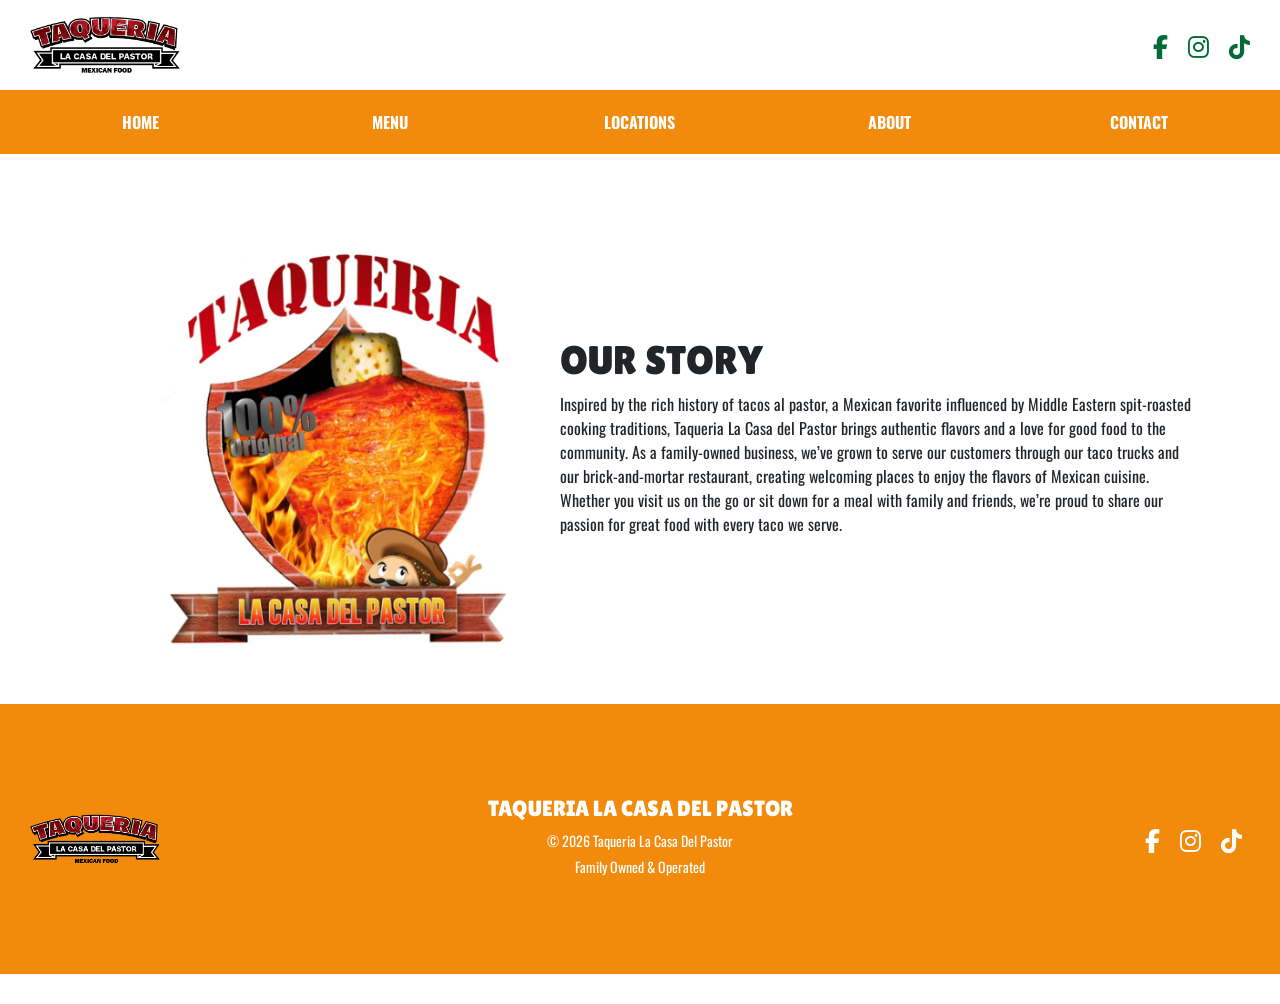
<file: about.html>
<!DOCTYPE html>
<html lang="en">
	<head>
		<meta charset="utf-8">
		<title>Taqueria La Casa Del Pastor</title>
		<meta name="viewport" content="width=device-width, initial-scale=1">

		<!-- Bootstrap CSS -->
		<link rel="stylesheet" href="https://cdn.jsdelivr.net/npm/bootstrap@4.6.2/dist/css/bootstrap.min.css" integrity="sha384-xOolHFLEh07PJGoPkLv1IbcEPTNtaed2xpHsD9ESMhqIYd0nLMwNLD69Npy4HI+N" crossorigin="anonymous">

		<!-- Google Fonts -->
		<link rel="preconnect" href="https://fonts.googleapis.com">
		<link rel="preconnect" href="https://fonts.gstatic.com" crossorigin>
		<link href="https://fonts.googleapis.com/css2?family=Lilita+One&family=Titan+One&family=Chango&family=Oswald&family=Roboto+Condensed&family=Barlow+Condensed&display=swap" rel="stylesheet">

		<!-- Font Awesome Icons -->
		<link rel="stylesheet" href="https://cdnjs.cloudflare.com/ajax/libs/font-awesome/6.7.2/css/all.min.css">

		<!-- Custom CSS -->
		<link rel="stylesheet" href="css/mystyle.css">

		<!-- jQuery and Bootstrap JavaScript -->
		<script src="https://cdn.jsdelivr.net/npm/jquery@3.5.1/dist/jquery.slim.min.js" integrity="sha384-DfXdz2htPH0lsSSs5nCTpuj/zy4C+OGpamoFVy38MVBnE+IbbVYUew+OrCXaRkfj" crossorigin="anonymous"></script>
		<script src="https://cdn.jsdelivr.net/npm/bootstrap@4.6.2/dist/js/bootstrap.bundle.min.js" integrity="sha384-Fy6S3B9q64WdZWQUiU+q4/2Lc9npb8tCaSX9FK7E8HnRr0Jz8D6OP9dO5Vg3Q9ct" crossorigin="anonymous"></script>
	</head>
	

<body>

	<!-- Header -->
	<header class="site-header">
		
		<!-- Logo -->
		<a href="index.html">
        	<img src="images/logo.png" alt="Taqueria La Casa Del Pastor Logo">
    	</a>

		<!-- Social Media Icons -->
		<div class="social-icons">
			<a href="https://www.facebook.com/taquerialacasadelpastor" aria-label="Facebook" target="_blank" rel="noopener noreferrer">
				<i class="fab fa-facebook-f"></i>
			</a>

			<a href="https://www.instagram.com/taquerialacasadelpastor" aria-label="Instagram" target="_blank" rel="noopener noreferrer">
				<i class="fab fa-instagram"></i>
			</a>

			<a href="https://www.tiktok.com/@taquerialacasadelpastor" aria-label="TikTok" target="_blank" rel="noopener noreferrer">
				<i class="fab fa-tiktok"></i>
			</a>
		</div>

		<!-- Mobile Hamburger Button -->
		<button class="navbar-toggler navbar-dark" type="button"
				data-toggle="collapse" data-target="#collapsibleNavbar">
			<span class="navbar-toggler-icon"></span>
		</button>

	</header>

    <!-- Navigation -->
    <nav class="navbar navbar-expand-md navbar-dark">

		<div class="collapse navbar-collapse" id="collapsibleNavbar">
			<ul class="navbar-nav">
				<li class="nav-item">
					<a class="nav-link" href="index.html">Home</a>
				</li>
				<li class="nav-item">
					<a class="nav-link" href="menu.html">Menu</a>
				</li>
				<li class="nav-item">
					<a class="nav-link" href="locations.html">Locations</a>
				</li>
				<li class="nav-item">
					<a class="nav-link" href="about.html">About</a>
				</li>
				<li class="nav-item">
					<a class="nav-link" href="contact.html">Contact</a>
				</li>
			</ul>
		</div>

    </nav>

	<!-- About Section -->
	<section class="about-section">
		<div class="container">
			<div class="row align-items-center">

				<!-- Classic Logo -->
				<div class="col-md-5 about-logo">
					<img src="images/classic-logo.png"
						alt="Taqueria La Casa Del Pastor Classic Logo">
				</div>
				
				<!-- About Text -->
				<div class="col-md-7 about-text">
					<h1>Our Story</h1>
					<p>
						Inspired by the rich history of tacos al pastor, a Mexican favorite influenced by Middle Eastern spit-roasted cooking traditions, Taqueria La Casa del Pastor brings authentic flavors and a love for good food to the community. As a family-owned business, we’ve grown to serve our customers through our taco trucks and our brick-and-mortar restaurant, creating welcoming places to enjoy the flavors of Mexican cuisine. Whether you visit us on the go or sit down for a meal with family and friends, we’re proud to share our passion for great food with every taco we serve.
					</p>
				</div>

			</div>
		</div>	

	<!-- Footer -->
	<footer class="site-footer">
		<div class="container-fluid">
			<div class="row align-items-center">

				<!-- Logo -->
				<div class="col-12 col-md-3 text-center text-md-left">
					<a href="index.html">
						<img src="images/logo.png" alt="Taqueria Logo" class="footer-logo">
					</a>
				</div>

				<!-- Information -->
				<div class="col-12 col-md-6 text-center">
					<h3>TAQUERIA LA CASA DEL PASTOR</h3>
					<p>&copy; 2026 Taqueria La Casa Del Pastor</p>
					<p>Family Owned & Operated</p>
				</div>

				<!-- Social Icons -->
				<div class="col-12 col-md-3 text-center text-md-right footer-social">
					<a href="https://www.facebook.com/taquerialacasadelpastor" aria-label="Facebook" target="_blank" rel="noopener noreferrer">
						<i class="fab fa-facebook-f"></i></a>
					<a href="https://www.instagram.com/taquerialacasadelpastor" aria-label="Instagram" target="_blank" rel="noopener noreferrer">
						<i class="fab fa-instagram"></i></a>
					<a href="https://www.tiktok.com/@taquerialacasadelpastor" aria-label="TikTok" target="_blank" rel="noopener noreferrer">
						<i class="fab fa-tiktok"></i></a>
				</div>

			</div>
		</div>
	</footer>

</body>

</html>
</file>
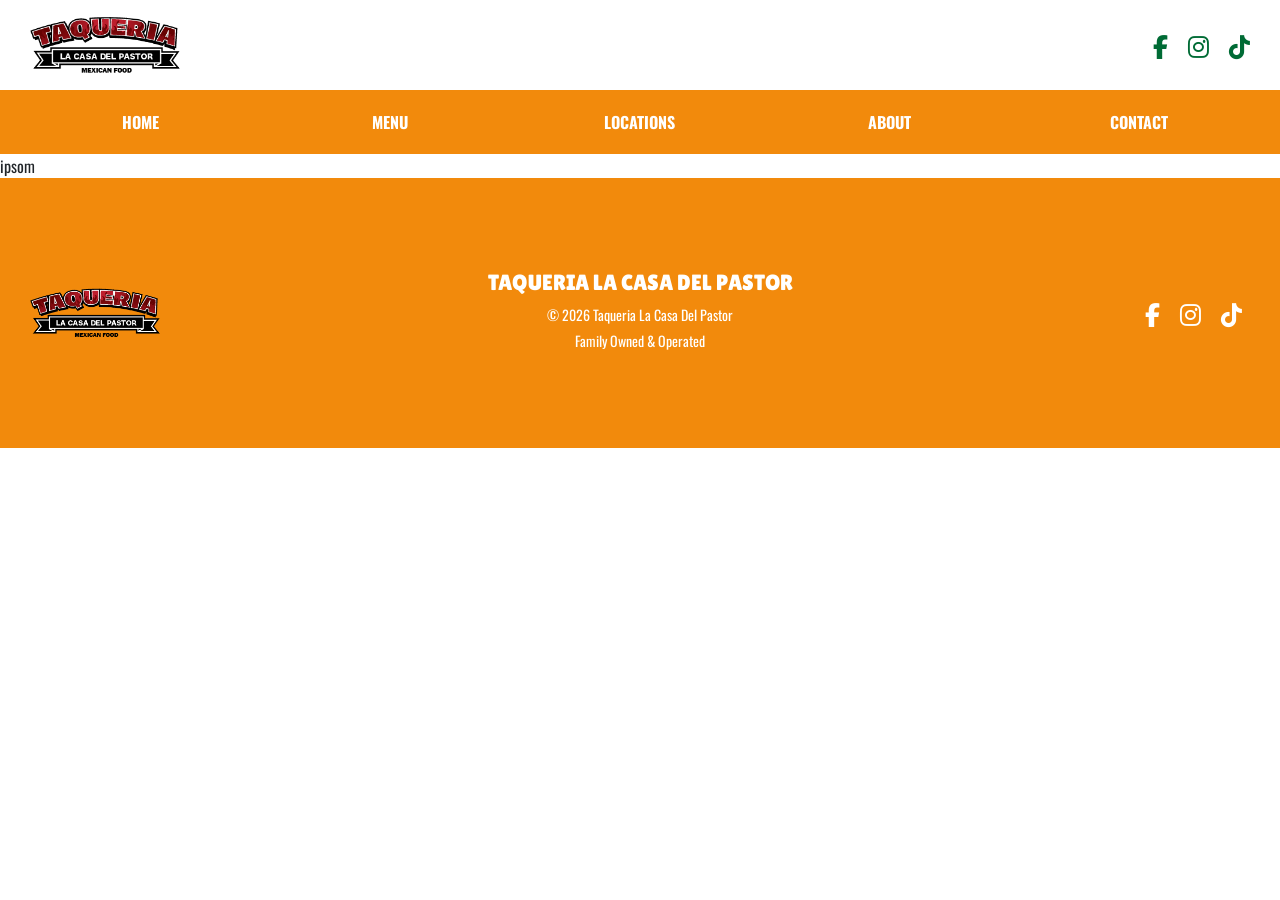
<file: contact.html>
<!DOCTYPE html>
<html lang="en">
	<head>
		<meta charset="utf-8">
		<title>Taqueria La Casa Del Pastor</title>
		<meta name="viewport" content="width=device-width, initial-scale=1">

		<!-- Bootstrap CSS -->
		<link rel="stylesheet" href="https://cdn.jsdelivr.net/npm/bootstrap@4.6.2/dist/css/bootstrap.min.css" integrity="sha384-xOolHFLEh07PJGoPkLv1IbcEPTNtaed2xpHsD9ESMhqIYd0nLMwNLD69Npy4HI+N" crossorigin="anonymous">

		<!-- Google Fonts -->
		<link rel="preconnect" href="https://fonts.googleapis.com">
		<link rel="preconnect" href="https://fonts.gstatic.com" crossorigin>
		<link href="https://fonts.googleapis.com/css2?family=Lilita+One&family=Titan+One&family=Chango&family=Oswald&family=Roboto+Condensed&family=Barlow+Condensed&display=swap" rel="stylesheet">

		<!-- Font Awesome Icons -->
		<link rel="stylesheet" href="https://cdnjs.cloudflare.com/ajax/libs/font-awesome/6.7.2/css/all.min.css">

		<!-- Custom CSS -->
		<link rel="stylesheet" href="css/mystyle.css">

		<!-- jQuery and Bootstrap JavaScript -->
		<script src="https://cdn.jsdelivr.net/npm/jquery@3.5.1/dist/jquery.slim.min.js" integrity="sha384-DfXdz2htPH0lsSSs5nCTpuj/zy4C+OGpamoFVy38MVBnE+IbbVYUew+OrCXaRkfj" crossorigin="anonymous"></script>
		<script src="https://cdn.jsdelivr.net/npm/bootstrap@4.6.2/dist/js/bootstrap.bundle.min.js" integrity="sha384-Fy6S3B9q64WdZWQUiU+q4/2Lc9npb8tCaSX9FK7E8HnRr0Jz8D6OP9dO5Vg3Q9ct" crossorigin="anonymous"></script>
	</head>
	

<body>

	<!-- Header -->
	<header class="site-header">
		
		<!-- Logo -->
		<a href="index.html">
        	<img src="images/logo.png" alt="Taqueria La Casa Del Pastor Logo">
    	</a>

		<!-- Social Media Icons -->
		<div class="social-icons">
			<a href="https://www.facebook.com/taquerialacasadelpastor" aria-label="Facebook" target="_blank" rel="noopener noreferrer">
				<i class="fab fa-facebook-f"></i>
			</a>

			<a href="https://www.instagram.com/taquerialacasadelpastor" aria-label="Instagram" target="_blank" rel="noopener noreferrer">
				<i class="fab fa-instagram"></i>
			</a>

			<a href="https://www.tiktok.com/@taquerialacasadelpastor" aria-label="TikTok" target="_blank" rel="noopener noreferrer">
				<i class="fab fa-tiktok"></i>
			</a>
		</div>

		<!-- Mobile Hamburger Button -->
		<button class="navbar-toggler navbar-dark" type="button"
				data-toggle="collapse" data-target="#collapsibleNavbar">
			<span class="navbar-toggler-icon"></span>
		</button>

	</header>

    <!-- Navigation -->
    <nav class="navbar navbar-expand-md navbar-dark">

		<div class="collapse navbar-collapse" id="collapsibleNavbar">
			<ul class="navbar-nav">
				<li class="nav-item">
					<a class="nav-link" href="index.html">Home</a>
				</li>
				<li class="nav-item">
					<a class="nav-link" href="menu.html">Menu</a>
				</li>
				<li class="nav-item">
					<a class="nav-link" href="locations.html">Locations</a>
				</li>
				<li class="nav-item">
					<a class="nav-link" href="about.html">About</a>
				</li>
				<li class="nav-item">
					<a class="nav-link" href="contact.html">Contact</a>
				</li>
			</ul>
		</div>

    </nav>

	<!-- Body -->
	<div>
	ipsom 
	</div>	

	<!-- Footer -->
	<footer class="site-footer">
		<div class="container-fluid">
			<div class="row align-items-center">

				<!-- Logo -->
				<div class="col-12 col-md-3 text-center text-md-left">
					<a href="index.html">
						<img src="images/logo.png" alt="Taqueria Logo" class="footer-logo">
					</a>
				</div>

				<!-- Information -->
				<div class="col-12 col-md-6 text-center">
					<h3>TAQUERIA LA CASA DEL PASTOR</h3>
					<p>&copy; 2026 Taqueria La Casa Del Pastor</p>
					<p>Family Owned & Operated</p>
				</div>

				<!-- Social Icons -->
				<div class="col-12 col-md-3 text-center text-md-right footer-social">
					<a href="https://www.facebook.com/taquerialacasadelpastor" aria-label="Facebook" target="_blank" rel="noopener noreferrer">
						<i class="fab fa-facebook-f"></i></a>
					<a href="https://www.instagram.com/taquerialacasadelpastor" aria-label="Instagram" target="_blank" rel="noopener noreferrer">
						<i class="fab fa-instagram"></i></a>
					<a href="https://www.tiktok.com/@taquerialacasadelpastor" aria-label="TikTok" target="_blank" rel="noopener noreferrer">
						<i class="fab fa-tiktok"></i></a>
				</div>

			</div>
		</div>
	</footer>

</body>

</html>
</file>
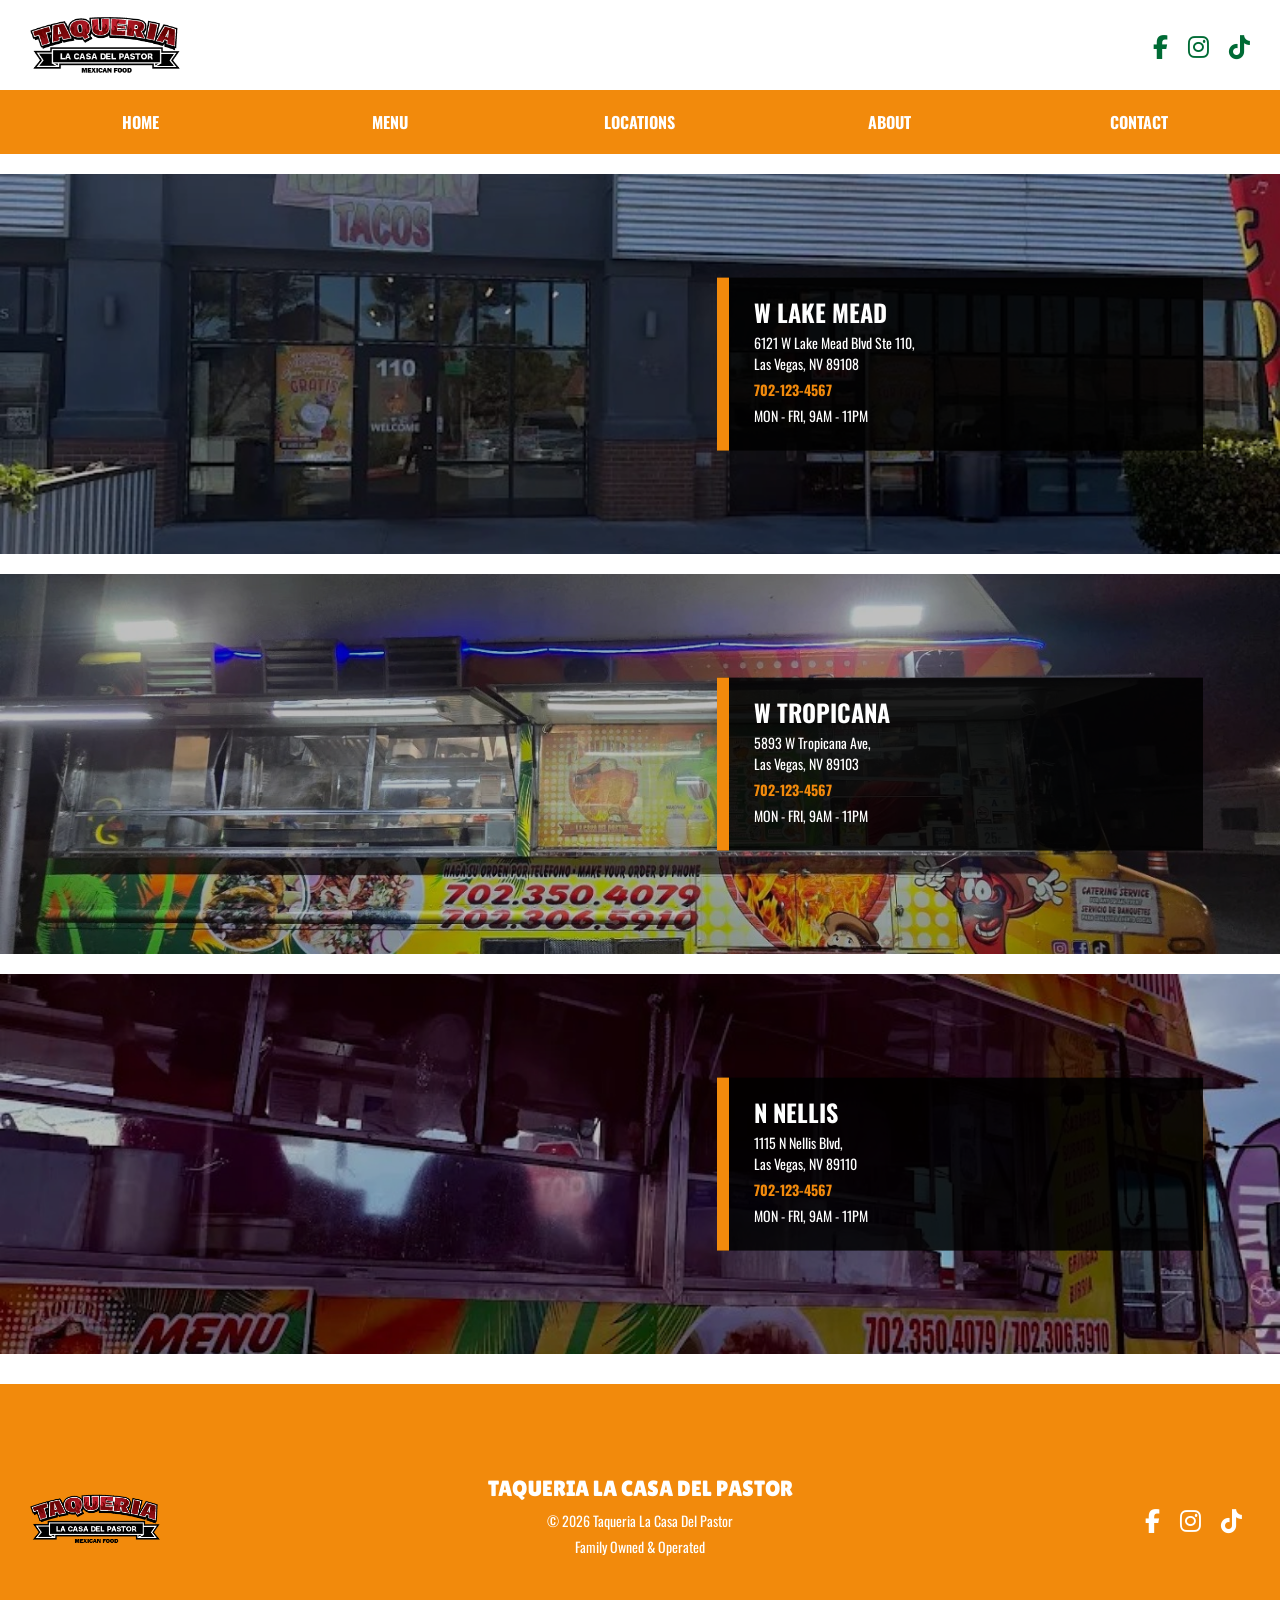
<file: locations.html>
<!DOCTYPE html>
<html lang="en">
	<head>
		<meta charset="utf-8">
		<title>Taqueria La Casa Del Pastor</title>
		<meta name="viewport" content="width=device-width, initial-scale=1">

		<!-- Bootstrap CSS -->
		<link rel="stylesheet" href="https://cdn.jsdelivr.net/npm/bootstrap@4.6.2/dist/css/bootstrap.min.css" integrity="sha384-xOolHFLEh07PJGoPkLv1IbcEPTNtaed2xpHsD9ESMhqIYd0nLMwNLD69Npy4HI+N" crossorigin="anonymous">

		<!-- Google Fonts -->
		<link rel="preconnect" href="https://fonts.googleapis.com">
		<link rel="preconnect" href="https://fonts.gstatic.com" crossorigin>
		<link href="https://fonts.googleapis.com/css2?family=Lilita+One&family=Titan+One&family=Chango&family=Oswald&family=Roboto+Condensed&family=Barlow+Condensed&display=swap" rel="stylesheet">

		<!-- Font Awesome Icons -->
		<link rel="stylesheet" href="https://cdnjs.cloudflare.com/ajax/libs/font-awesome/6.7.2/css/all.min.css">

		<!-- Custom CSS -->
		<link rel="stylesheet" href="css/mystyle.css">

		<!-- jQuery and Bootstrap JavaScript -->
		<script src="https://cdn.jsdelivr.net/npm/jquery@3.5.1/dist/jquery.slim.min.js" integrity="sha384-DfXdz2htPH0lsSSs5nCTpuj/zy4C+OGpamoFVy38MVBnE+IbbVYUew+OrCXaRkfj" crossorigin="anonymous"></script>
		<script src="https://cdn.jsdelivr.net/npm/bootstrap@4.6.2/dist/js/bootstrap.bundle.min.js" integrity="sha384-Fy6S3B9q64WdZWQUiU+q4/2Lc9npb8tCaSX9FK7E8HnRr0Jz8D6OP9dO5Vg3Q9ct" crossorigin="anonymous"></script>
	</head>
	

<body>

	<!-- Header -->
	<header class="site-header">
		
		<!-- Logo -->
		<a href="index.html">
        	<img src="images/logo.png" alt="Taqueria La Casa Del Pastor Logo">
    	</a>

		<!-- Social Media Icons -->
		<div class="social-icons">
			<a href="https://www.facebook.com/taquerialacasadelpastor" aria-label="Facebook" target="_blank" rel="noopener noreferrer">
				<i class="fab fa-facebook-f"></i>
			</a>

			<a href="https://www.instagram.com/taquerialacasadelpastor" aria-label="Instagram" target="_blank" rel="noopener noreferrer">
				<i class="fab fa-instagram"></i>
			</a>

			<a href="https://www.tiktok.com/@taquerialacasadelpastor" aria-label="TikTok" target="_blank" rel="noopener noreferrer">
				<i class="fab fa-tiktok"></i>
			</a>
		</div>

		<!-- Mobile Hamburger Button -->
		<button class="navbar-toggler navbar-dark" type="button"
				data-toggle="collapse" data-target="#collapsibleNavbar">
			<span class="navbar-toggler-icon"></span>
		</button>

	</header>

    <!-- Navigation -->
    <nav class="navbar navbar-expand-md navbar-dark">

		<div class="collapse navbar-collapse" id="collapsibleNavbar">
			<ul class="navbar-nav">
				<li class="nav-item">
					<a class="nav-link" href="index.html">Home</a>
				</li>
				<li class="nav-item">
					<a class="nav-link" href="menu.html">Menu</a>
				</li>
				<li class="nav-item">
					<a class="nav-link" href="locations.html">Locations</a>
				</li>
				<li class="nav-item">
					<a class="nav-link" href="about.html">About</a>
				</li>
				<li class="nav-item">
					<a class="nav-link" href="contact.html">Contact</a>
				</li>
			</ul>
		</div>

    </nav>

	<!-- Body -->
	<div>
		
		<!-- Locations Section -->
		<main class="locations-container">

			<!-- West Lake Mead -->
			<section class="location-section">
				<img src="images/location-west-lake-mead.jpg"
					alt="West Lake Mead restaurant">

				<div class="location-info">
					<h2>W Lake Mead</h2>
					<p>6121 W Lake Mead Blvd Ste 110,<br>
					   Las Vegas, NV 89108</p>
					<p>
						<strong>
							<a href="tel:7021234567" class="location-phone">
								702-123-4567
							</a>
						</strong>
					</p>
					<p>MON - FRI, 9AM - 11PM</p>
				</div>
			</section>

			<!-- Tropicana -->
			<section class="location-section">
				<img src="images/location-tropicana.jpg"
					alt="Tropicana restaurant">

				<div class="location-info">
					<h2>W Tropicana</h2>
					<p>5893 W Tropicana Ave,<br>
					   Las Vegas, NV 89103</p>
					<p>
						<strong>
							<a href="tel:7021234567" class="location-phone">
								702-123-4567
							</a>
						</strong>
					</p>
					<p>MON - FRI, 9AM - 11PM</p>
				</div>
			</section>

			<!-- North Nellis -->
			<section class="location-section">
				<img src="images/location-nellis.jpg"
					alt="North Nellis restaurant">

				<div class="location-info">
					<h2>N Nellis</h2>
					<p>1115 N Nellis Blvd,<br>
					   Las Vegas, NV 89110</p>
					<p>
						<strong>
							<a href="tel:7021234567" class="location-phone">
								702-123-4567
							</a>
						</strong>
					</p>
					<p>MON - FRI, 9AM - 11PM</p>
				</div>
			</section>

		</main>
		
	</div>	

	<!-- Footer -->
	<footer class="site-footer">
		<div class="container-fluid">
			<div class="row align-items-center">

				<!-- Logo -->
				<div class="col-12 col-md-3 text-center text-md-left">
					<a href="index.html">
						<img src="images/logo.png" alt="Taqueria Logo" class="footer-logo">
					</a>
				</div>

				<!-- Information -->
				<div class="col-12 col-md-6 text-center">
					<h3>TAQUERIA LA CASA DEL PASTOR</h3>
					<p>&copy; 2026 Taqueria La Casa Del Pastor</p>
					<p>Family Owned & Operated</p>
				</div>

				<!-- Social Icons -->
				<div class="col-12 col-md-3 text-center text-md-right footer-social">
					<a href="https://www.facebook.com/taquerialacasadelpastor" aria-label="Facebook" target="_blank" rel="noopener noreferrer">
						<i class="fab fa-facebook-f"></i></a>
					<a href="https://www.instagram.com/taquerialacasadelpastor" aria-label="Instagram" target="_blank" rel="noopener noreferrer">
						<i class="fab fa-instagram"></i></a>
					<a href="https://www.tiktok.com/@taquerialacasadelpastor" aria-label="TikTok" target="_blank" rel="noopener noreferrer">
						<i class="fab fa-tiktok"></i></a>
				</div>

			</div>
		</div>
	</footer>

</body>

</html>
</file>
<file: css/mystyle.css>
@charset "UTF-8";

/* Global Styles */

body {
    background-color: #ffffff;
    min-height: 90%;
    font-family: "Oswald", "Roboto Condensed", "Barlow Condensed", sans-serif;
}

/* Main Headings */

h1 {
    font-family: "Lilita One", "Titan One", "Chango", sans-serif;
    text-transform: uppercase;
}

/* Secondary Headings */

h2 {
    font-family: "Lucida Grande", "Lucida Sans Unicode", "Lucida Sans",
                 "DejaVu Sans", Verdana, sans-serif;
}

/* Paragraphs */

p {
    font-size: 16px;
}


/* Header */

.site-header {
    display: flex;
    justify-content: space-between;
    align-items: center;
    background-color: #ffffff;
    padding: 15px 30px;
    min-height: 90px;
}

/* Header Logo */

.site-header img {
    width: 150px;
    height: auto;
}

/* Social Media Icons */

.social-icons {
    display: flex;
    gap: 20px;
}

.social-icons a {
    color: #006b35;
    font-size: 24px;
    text-decoration: none;
}

.social-icons a:hover {
    color: #F28A0C;
}

/* Mobile Hamburger Menu */

.site-header .navbar-toggler {
    background-color: #F28A0C;
}

/* Navigation Bar */

.navbar {
    background-color: #F28A0C;
}

.navbar-nav {
    display: flex;
    justify-content: space-around;
    width: 100%;
}

/* Navigation Links */

.navbar-dark .navbar-nav .nav-link {
    color: #ffffff;
    font-weight: bold;
    text-transform: uppercase;
    text-align: center;
    padding: 12px 25px;
    min-width: 120px;
}

/* Navigation Hover Effect */

.navbar-dark .navbar-nav .nav-link:hover {
    background-color: #006b35;
    color: #ffffff;
}


/* Footer */

.site-footer {
    background-color: #F28A0C;
    color: #ffffff;
    padding: 35px 15px;
}

/* Footer Layout */

.site-footer .row {
    min-height: 200px;
    padding: 20px 0;
}

/* Footer Logo */

.footer-logo {
    width: 130px;
    height: auto;
}

/* Footer Heading */

.site-footer h3 {
    font-family: "Lilita One", sans-serif;
    font-size: 22px;
}

/* Footer Paragraphs */

.site-footer p {
    margin: 5px 0;
    font-size: 14px;
}

/* Footer Social Media Icons */

.footer-social a {
    color: #ffffff;
    font-size: 24px;
    margin: 0 8px;
}

.footer-social a:hover {
    color: #006b35;
}


/* Page-Specific Styles */

/* Home Page */

/* Hero Section */

.hero-section {
    position: relative;
    width: 100%;
    height: 450px;
    overflow: hidden;
}

.hero-section video {
    display: block;
    width: 100%;
    height: 100%;
    object-fit: cover;
}

/* Hero Overlay */

.hero-overlay {
    position: absolute;
    inset: 0;
    background-color: rgba(0, 0, 0, 0.25);
}

/* Feature Sections */

.feature-container {
    padding: 15px 0 0;
}

.feature-section {
    position: relative;
    width: 100%;
    height: 350px;
    margin-bottom: 15px;
    overflow: hidden;
}

/* Feature Images */

.feature-section img {
    display: block;
    width: 100%;
    height: 100%;
    object-fit: cover;
}

/* Feature Image Overlay */

.image-overlay {
    position: absolute;
    inset: 0;
    background-color: rgba(0, 0, 0, 0.25);
}

/* Feature Buttons */

.feature-button {
    position: absolute;
    top: 50%;
    left: 50%;
    transform: translate(-50%, -50%);
    z-index: 2;
    width: 200px;
    padding: 12px 15px;
    background-color: #F28A0C;
    color: #ffffff;
    text-align: center;
    text-decoration: none;
    font-weight: bold;
    text-transform: uppercase;
    box-shadow: 0 3px 8px rgba(0, 0, 0, 0.35);
    cursor: pointer;
}

/* Feature Button Hover Effect */

.feature-button:hover {
    background-color: #006b35;
    color: #ffffff;
    text-decoration: none;
}


/* About Page */

/* About Section */

.about-section {
    padding: 30px 0;
}

.about-text {
    padding: 15px;
}

.about-logo {
    margin-top: 20px;
}


/* Locations Page */

/* Locations Container */

.locations-container {
    padding: 20px 0 10px;
}

/* Location Sections */

.location-section {
    position: relative;
    width: 100%;
    height: 380px;
    margin-bottom: 20px;
    overflow: hidden;
}

/* Location Images */

.location-section img {
    display: block;
    width: 100%;
    height: 100%;
    object-fit: cover;
}

/* Location Image Overlay */

.location-section::after {
    content: "";
    position: absolute;
    inset: 0;
    z-index: 1;
    background-color: rgba(0, 0, 0, 0.25);
}

/* Location Information */

.location-info {
    position: absolute;
    top: 50%;
    right: 6%;
    transform: translateY(-50%);
    z-index: 2;
    width: 38%;
    max-width: 500px;
    padding: 20px 25px;
    background-color: rgba(0, 0, 0, 0.85);
    border-left: 12px solid #F28A0C;
    color: #ffffff;
}

/* Location Phone Links */

.location-phone {
    color: #F28A0C;
    text-decoration: none;
    transition: color 0.2s ease;
}

.location-phone:hover {
    color: #006b35;
    text-decoration: none;
}

/* Location Heading */

.location-info h2 {
    margin-bottom: 5px;
    font-family: "Oswald", sans-serif;
    font-size: 24px;
    font-weight: bold;
    text-transform: uppercase;
}

/* Location Details */

.location-info p {
    margin: 5px 0;
    font-size: 14px;
}


/* Responsive Design */

/* Mobile Devices and Tablets */

@media (max-width: 767px) {

    /* Header and Navigation */

    .social-icons {
        display: none;
    }

    .site-header .navbar-toggler {
        display: block;
    }

    .navbar-nav {
        text-align: center;
    }

    /* Home Page */

    .hero-section {
        height: 250px;
    }

    .feature-section {
        height: 250px;
    }

    /* Footer */

    .site-footer .row {
        min-height: auto;
        gap: 25px;
    }

    .site-footer .row > div {
        padding-top: 10px;
        padding-bottom: 10px;
    }

    /* Locations Page */

    .locations-container {
        padding: 15px 0 5px;
    }

    .location-section {
        height: 250px;
        margin-bottom: 15px;
    }

    .location-info {
        right: 4%;
        width: 88%;
        padding: 15px 18px;
    }

    .location-info h2 {
        font-size: 21px;
    }

    .location-info p {
        font-size: 13px;
    }
}

/* Desktop and Larger Screens */

@media (min-width: 768px) {

    .site-header .navbar-toggler {
        display: none;
    }
}
</file>
